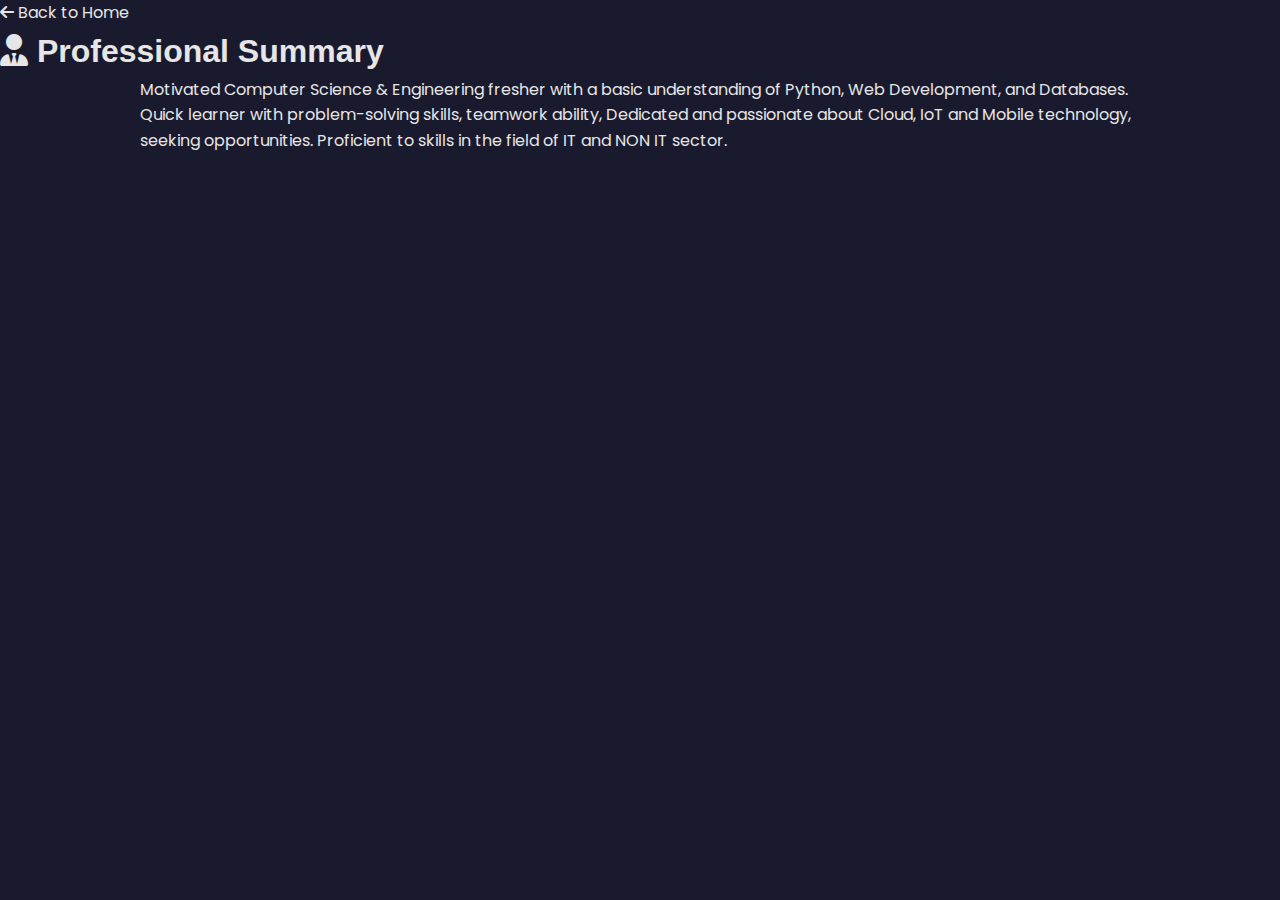
<file: about.html>
<!DOCTYPE html>
<html lang="en">
<head>
    <meta charset="UTF-8">
    <meta name="viewport" content="width=device-width, initial-scale=1.0">
    <title>About - Thoubic Imran</title>
    <link rel="stylesheet" href="styles.css">
    <link href="https://fonts.googleapis.com/css2?family=Poppins:wght@300;400;600;700&family=Montserrat:wght@500;700&display=swap" rel="stylesheet">
    <link rel="stylesheet" href="https://cdnjs.cloudflare.com/ajax/libs/font-awesome/6.4.0/css/all.min.css">
</head>
<body>
    <div class="resume-container">
        <header class="page-header">
            <a href="index.html" class="back-button"><i class="fas fa-arrow-left"></i> Back to Home</a>
            <h1><i class="fas fa-user-tie"></i> Professional Summary</h1>
        </header>

        <section class="resume-section summary-section">
            <div class="section-content">
                <p>Motivated Computer Science & Engineering fresher with a basic understanding of Python, Web Development, and Databases. Quick learner with problem-solving skills, teamwork ability, Dedicated and passionate about Cloud, IoT and Mobile technology, seeking opportunities. Proficient to skills in the field of IT and NON IT sector.</p>
            </div>
        </section>
    </div>
</body>
</html>
</file>
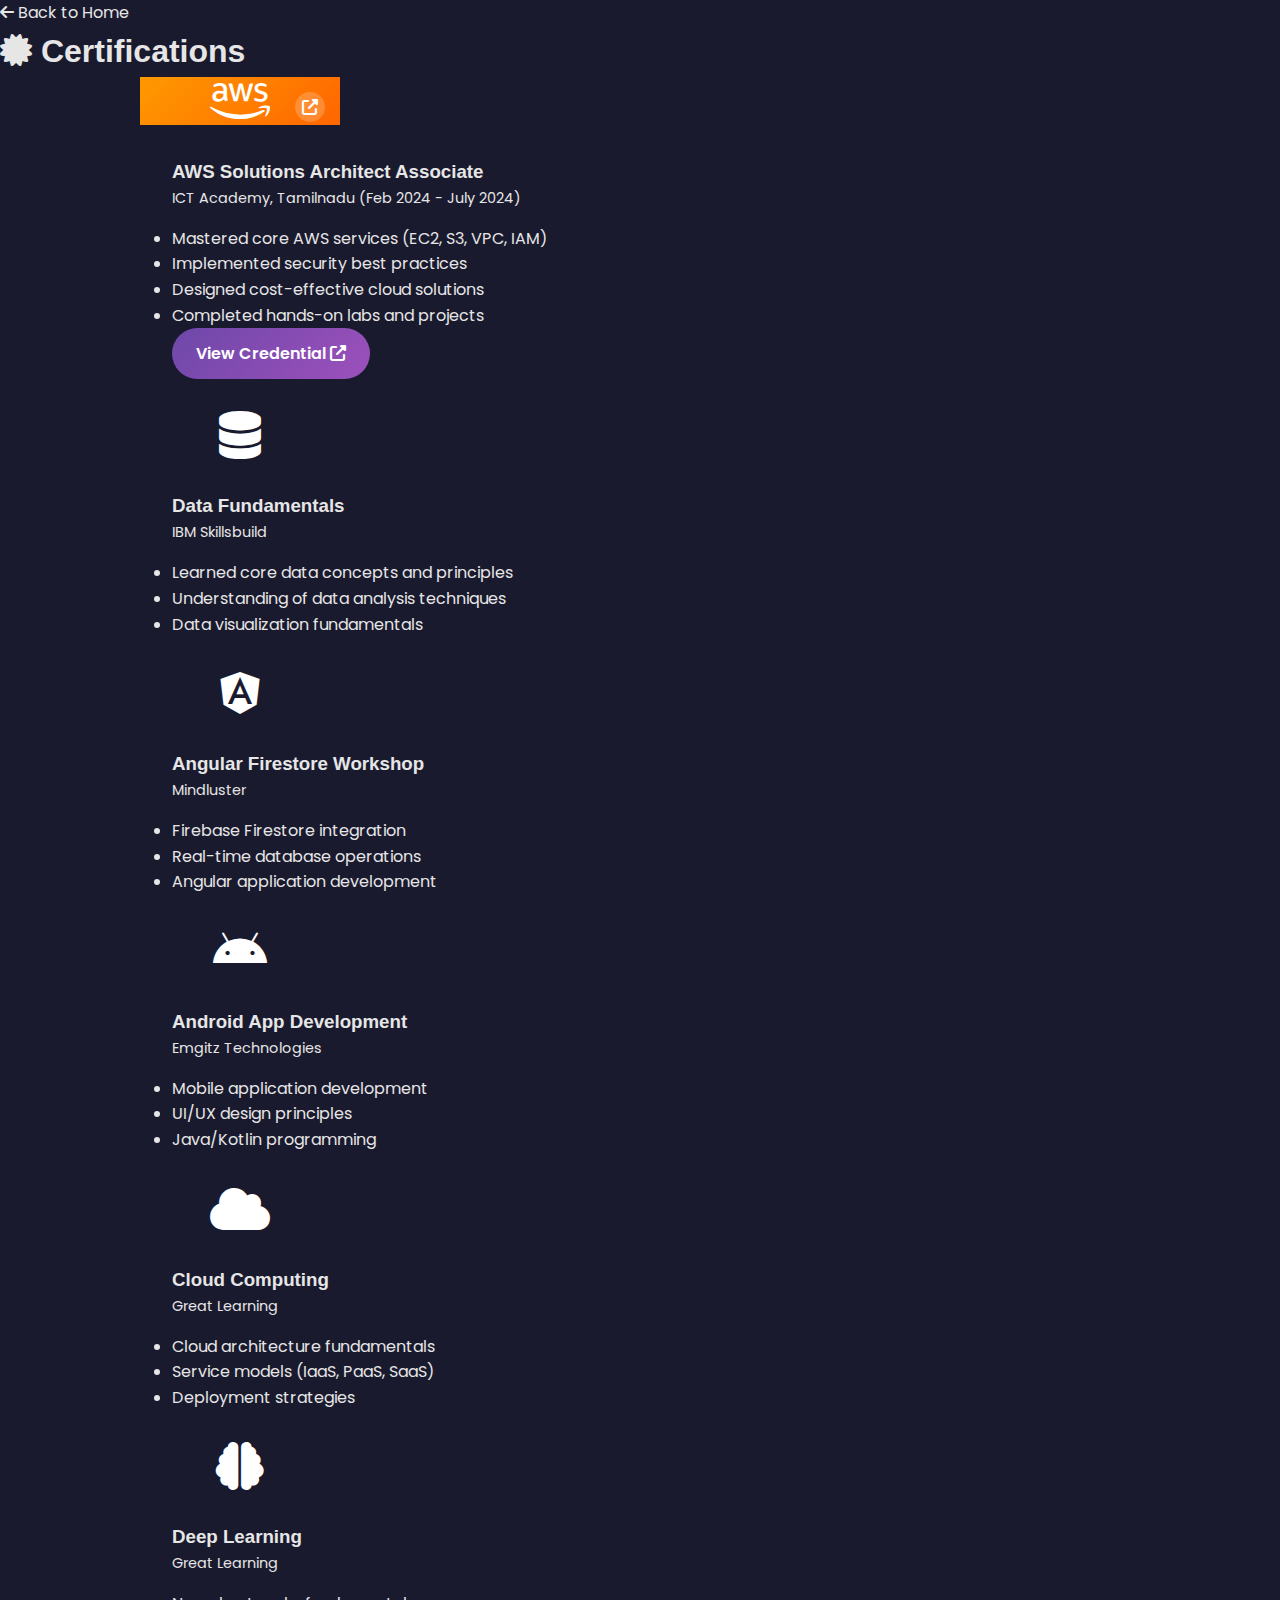
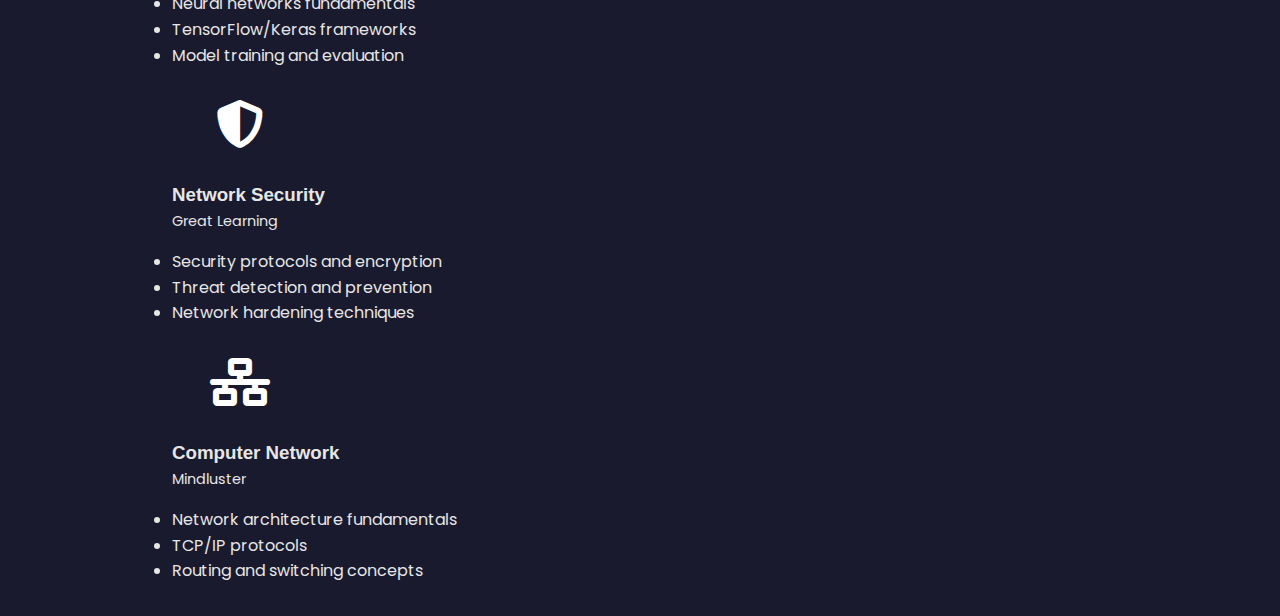
<file: certifications.html>
<!DOCTYPE html>
<html lang="en">
<head>
    <meta charset="UTF-8">
    <meta name="viewport" content="width=device-width, initial-scale=1.0">
    <title>Certifications - Thoubic Imran</title>
    <link rel="stylesheet" href="styles.css">
    <link href="https://fonts.googleapis.com/css2?family=Poppins:wght@300;400;600;700&family=Montserrat:wght@500;700&display=swap" rel="stylesheet">
    <link rel="stylesheet" href="https://cdnjs.cloudflare.com/ajax/libs/font-awesome/6.4.0/css/all.min.css">
</head>
<body>
    <div class="resume-container">
        <header class="page-header">
            <a href="index.html" class="back-button"><i class="fas fa-arrow-left"></i> Back to Home</a>
            <h1><i class="fas fa-certificate"></i> Certifications</h1>
        </header>

        <section class="resume-section certification-section">
            <div class="section-content">
                <div class="certification-card">
                    <div class="cert-badge aws-badge">
                        <i class="fab fa-aws"></i>
                        <a href="https://www.credly.com/badges/4f1ff..." target="_blank" class="cert-icon-link">
                            <i class="fas fa-external-link-alt"></i>
                        </a>
                    </div>
                    <div class="cert-content">
                        <h3>AWS Solutions Architect Associate</h3>
                        <p class="cert-issuer">ICT Academy, Tamilnadu (Feb 2024 - July 2024)</p>
                        <ul class="cert-points">
                            <li>Mastered core AWS services (EC2, S3, VPC, IAM)</li>
                            <li>Implemented security best practices</li>
                            <li>Designed cost-effective cloud solutions</li>
                            <li>Completed hands-on labs and projects</li>
                        </ul>
                        <a href="https://www.credly.com/badges/thoubic-imran-m" target="_blank" class="view-cert-btn">View Credential <i class="fas fa-external-link-alt"></i></a>
                    </div>
                </div>

                <div class="certification-card">
                    <div class="cert-badge ibm-badge">
                        <i class="fas fa-database"></i>
                    </div>
                    <div class="cert-content">
                        <h3>Data Fundamentals</h3>
                        <p class="cert-issuer">IBM Skillsbuild</p>
                        <ul class="cert-points">
                            <li>Learned core data concepts and principles</li>
                            <li>Understanding of data analysis techniques</li>
                            <li>Data visualization fundamentals</li>
                        </ul>
                    </div>
                </div>

                <div class="certification-card">
                    <div class="cert-badge angular-badge">
                        <i class="fab fa-angular"></i>
                    </div>
                    <div class="cert-content">
                        <h3>Angular Firestore Workshop</h3>
                        <p class="cert-issuer">Mindluster</p>
                        <ul class="cert-points">
                            <li>Firebase Firestore integration</li>
                            <li>Real-time database operations</li>
                            <li>Angular application development</li>
                        </ul>
                    </div>
                </div>

                <div class="certification-card">
                    <div class="cert-badge android-badge">
                        <i class="fab fa-android"></i>
                    </div>
                    <div class="cert-content">
                        <h3>Android App Development</h3>
                        <p class="cert-issuer">Emgitz Technologies</p>
                        <ul class="cert-points">
                            <li>Mobile application development</li>
                            <li>UI/UX design principles</li>
                            <li>Java/Kotlin programming</li>
                        </ul>
                    </div>
                </div>

                <div class="certification-card">
                    <div class="cert-badge cloud-badge">
                        <i class="fas fa-cloud"></i>
                    </div>
                    <div class="cert-content">
                        <h3>Cloud Computing</h3>
                        <p class="cert-issuer">Great Learning</p>
                        <ul class="cert-points">
                            <li>Cloud architecture fundamentals</li>
                            <li>Service models (IaaS, PaaS, SaaS)</li>
                            <li>Deployment strategies</li>
                        </ul>
                    </div>
                </div>

                <div class="certification-card">
                    <div class="cert-badge ai-badge">
                        <i class="fas fa-brain"></i>
                    </div>
                    <div class="cert-content">
                        <h3>Deep Learning</h3>
                        <p class="cert-issuer">Great Learning</p>
                        <ul class="cert-points">
                            <li>Neural networks fundamentals</li>
                            <li>TensorFlow/Keras frameworks</li>
                            <li>Model training and evaluation</li>
                        </ul>
                    </div>
                </div>

                <div class="certification-card">
                    <div class="cert-badge security-badge">
                        <i class="fas fa-shield-alt"></i>
                    </div>
                    <div class="cert-content">
                        <h3>Network Security</h3>
                        <p class="cert-issuer">Great Learning</p>
                        <ul class="cert-points">
                            <li>Security protocols and encryption</li>
                            <li>Threat detection and prevention</li>
                            <li>Network hardening techniques</li>
                        </ul>
                    </div>
                </div>

                <div class="certification-card">
                    <div class="cert-badge network-badge">
                        <i class="fas fa-network-wired"></i>
                    </div>
                    <div class="cert-content">
                        <h3>Computer Network</h3>
                        <p class="cert-issuer">Mindluster</p>
                        <ul class="cert-points">
                            <li>Network architecture fundamentals</li>
                            <li>TCP/IP protocols</li>
                            <li>Routing and switching concepts</li>
                        </ul>
                    </div>
                </div>
            </div>
        </section>
    </div>
</body>
</html>
</file>
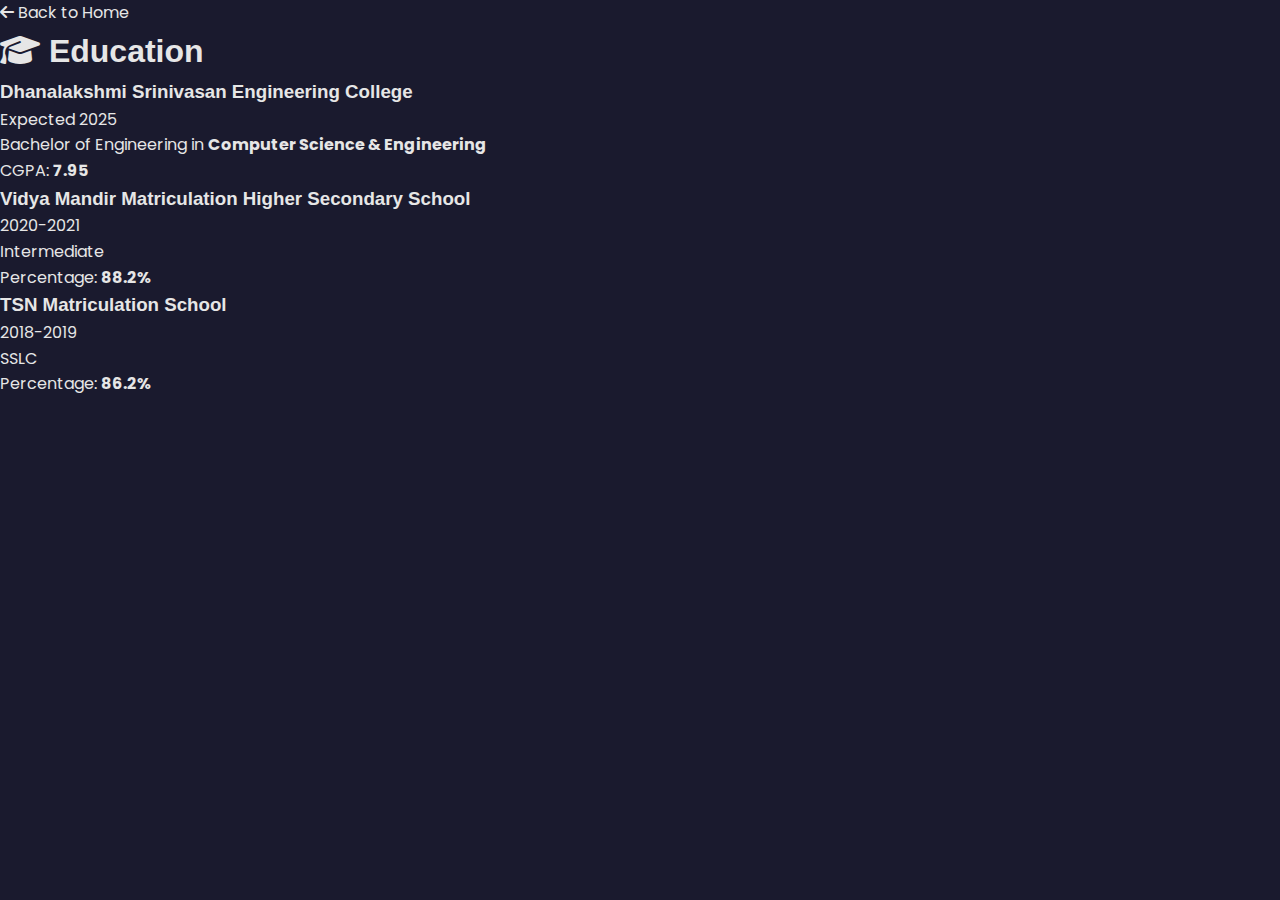
<file: education.html>
<!DOCTYPE html>
<html lang="en">
<head>
    <meta charset="UTF-8">
    <meta name="viewport" content="width=device-width, initial-scale=1.0">
    <title>Education - Thoubic Imran</title>
    <link rel="stylesheet" href="styles.css">
    <link href="https://fonts.googleapis.com/css2?family=Poppins:wght@300;400;600;700&family=Montserrat:wght@500;700&display=swap" rel="stylesheet">
    <link rel="stylesheet" href="https://cdnjs.cloudflare.com/ajax/libs/font-awesome/6.4.0/css/all.min.css">
</head>
<body>
    <div class="resume-container">
        <header class="page-header">
            <a href="index.html" class="back-button"><i class="fas fa-arrow-left"></i> Back to Home</a>
            <h1><i class="fas fa-graduation-cap"></i> Education</h1>
        </header>

        <section class="resume-section education-section">
            <div class="section-content">
                <div class="education-item">
                    <div class="education-header">
                        <h3>Dhanalakshmi Srinivasan Engineering College</h3>
                        <span class="education-date">Expected 2025</span>
                    </div>
                    <p class="education-degree">Bachelor of Engineering in <strong>Computer Science & Engineering</strong></p>
                    <p class="education-grade">CGPA: <strong>7.95</strong></p>
                </div>
                
                <div class="education-item">
                    <div class="education-header">
                        <h3>Vidya Mandir Matriculation Higher Secondary School</h3>
                        <span class="education-date">2020-2021</span>
                    </div>
                    <p class="education-degree">Intermediate</p>
                    <p class="education-grade">Percentage: <strong>88.2%</strong></p>
                </div>

                <div class="education-item">
                    <div class="education-header">
                        <h3>TSN Matriculation School</h3>
                        <span class="education-date">2018-2019</span>
                    </div>
                    <p class="education-degree">SSLC</p>
                    <p class="education-grade">Percentage: <strong>86.2%</strong></p>
                </div>
            </div>
        </section>
    </div>
</body>
</html>
</file>
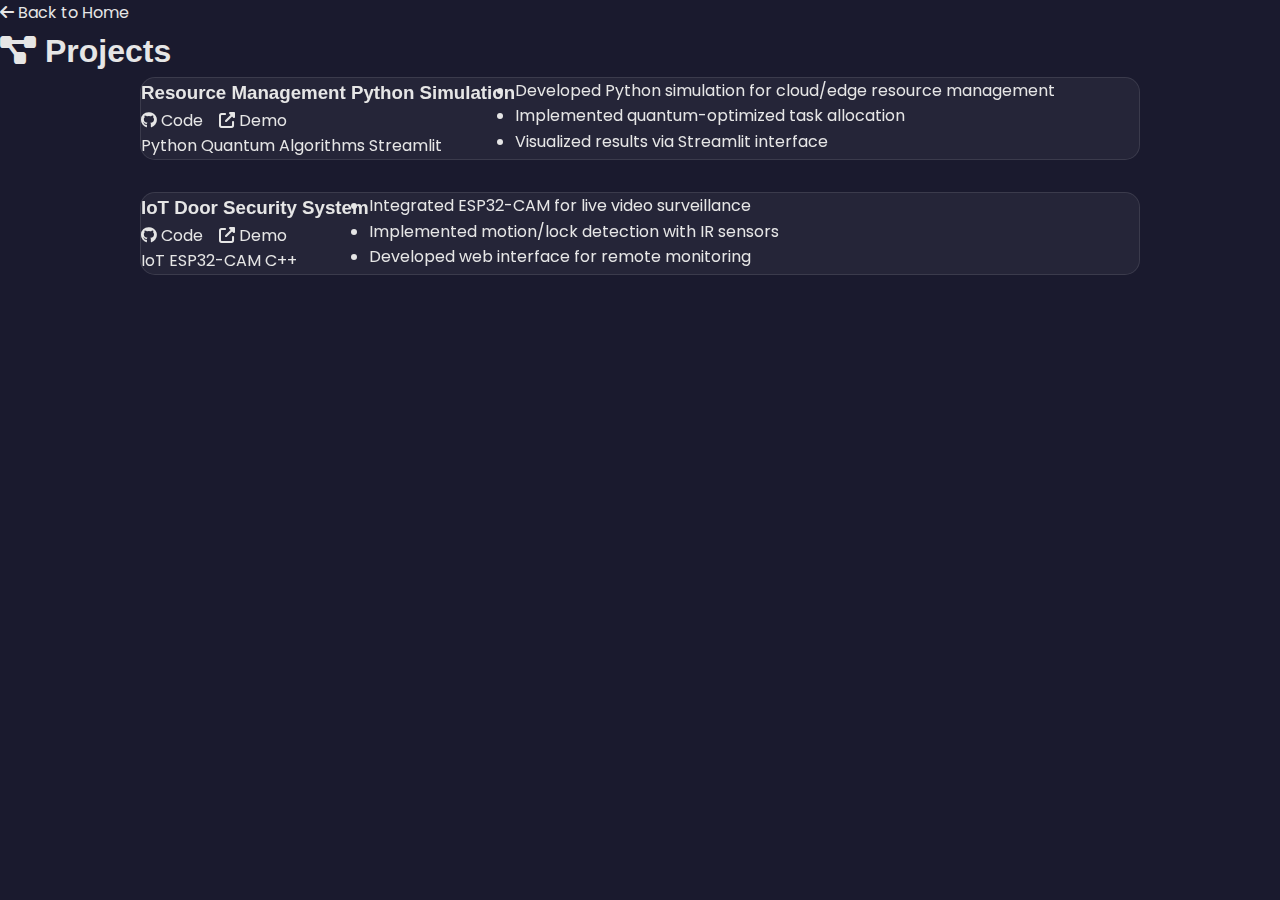
<file: projects.html>
<!DOCTYPE html>
<html lang="en">
<head>
    <meta charset="UTF-8">
    <meta name="viewport" content="width=device-width, initial-scale=1.0">
    <title>Projects - Thoubic Imran</title>
    <link rel="stylesheet" href="styles.css">
    <link href="https://fonts.googleapis.com/css2?family=Poppins:wght@300;400;600;700&family=Montserrat:wght@500;700&display=swap" rel="stylesheet">
    <link rel="stylesheet" href="https://cdnjs.cloudflare.com/ajax/libs/font-awesome/6.4.0/css/all.min.css">
</head>
<body>
    <div class="resume-container">
        <header class="page-header">
            <a href="index.html" class="back-button"><i class="fas fa-arrow-left"></i> Back to Home</a>
            <h1><i class="fas fa-project-diagram"></i> Projects</h1>
        </header>

        <section class="resume-section projects-section">
            <div class="section-content">
                <div class="project-card">
                    <div class="project-header">
                        <h3>Resource Management Python Simulation</h3>
                        <div class="project-links">
                            <a href="https://github.com/THOUBICIMRAN005/my-app" target="_blank" class="project-link">
                                <i class="fab fa-github"></i> Code
                            </a>
                            <a href="https://thoubicimran005-app.streamlit.app/" target="_blank" class="project-link">
                                <i class="fas fa-external-link-alt"></i> Demo
                            </a>
                        </div>
                        <div class="project-tech-tags">
                            <span>Python</span>
                            <span>Quantum Algorithms</span>
                            <span>Streamlit</span>
                        </div>
                    </div>
                    <div class="project-details">
                        <ul>
                            <li>Developed Python simulation for cloud/edge resource management</li>
                            <li>Implemented quantum-optimized task allocation</li>
                            <li>Visualized results via Streamlit interface</li>
                        </ul>
                    </div>
                </div>
                
                <div class="project-card">
                    <div class="project-header">
                        <h3>IoT Door Security System</h3>
                        <div class="project-links">
                            <a href="YOUR_GITHUB_LINK" target="_blank" class="project-link">
                                <i class="fab fa-github"></i> Code
                            </a>
                            <a href="YOUR_DEMO_LINK" target="_blank" class="project-link">
                                <i class="fas fa-external-link-alt"></i> Demo
                            </a>
                        </div>
                        <div class="project-tech-tags">
                            <span>IoT</span>
                            <span>ESP32-CAM</span>
                            <span>C++</span>
                        </div>
                    </div>
                    <div class="project-details">
                        <ul>
                            <li>Integrated ESP32-CAM for live video surveillance</li>
                            <li>Implemented motion/lock detection with IR sensors</li>
                            <li>Developed web interface for remote monitoring</li>
                        </ul>
                    </div>
                </div>
            </div>
        </section>
    </div>
</body>
</html>
</file>
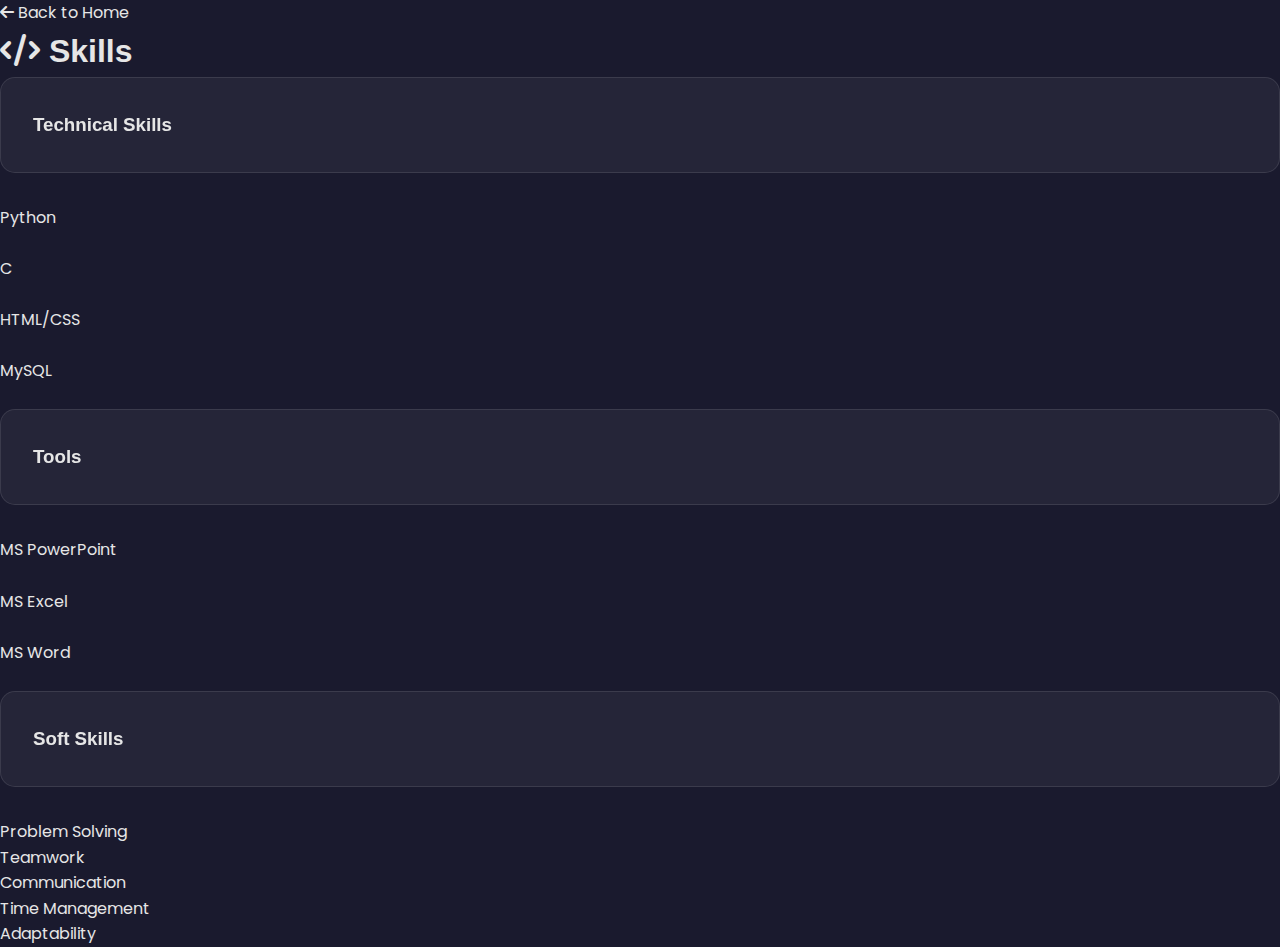
<file: skills.html>
<!DOCTYPE html>
<html lang="en">
<head>
    <meta charset="UTF-8">
    <meta name="viewport" content="width=device-width, initial-scale=1.0">
    <title>Skills - Thoubic Imran</title>
    <link rel="stylesheet" href="styles.css">
    <link href="https://fonts.googleapis.com/css2?family=Poppins:wght@300;400;600;700&family=Montserrat:wght@500;700&display=swap" rel="stylesheet">
    <link rel="stylesheet" href="https://cdnjs.cloudflare.com/ajax/libs/font-awesome/6.4.0/css/all.min.css">
</head>
<body>
    <div class="resume-container">
        <header class="page-header">
            <a href="index.html" class="back-button"><i class="fas fa-arrow-left"></i> Back to Home</a>
            <h1><i class="fas fa-code"></i> Skills</h1>
        </header>

        <section class="resume-section skills-section">
            <div class="section-content">
                <div class="skills-column">
                    <h3 class="skills-category">Technical Skills</h3>
                    <div class="skill-item">
                        <div class="skill-name">Python</div>
                        <div class="skill-bar">
                            <div class="skill-level" style="width: 85%;"></div>
                        </div>
                    </div>
                    <div class="skill-item">
                        <div class="skill-name">C</div>
                        <div class="skill-bar">
                            <div class="skill-level" style="width: 75%;"></div>
                        </div>
                    </div>
                    <div class="skill-item">
                        <div class="skill-name">HTML/CSS</div>
                        <div class="skill-bar">
                            <div class="skill-level" style="width: 80%;"></div>
                        </div>
                    </div>
                    <div class="skill-item">
                        <div class="skill-name">MySQL</div>
                        <div class="skill-bar">
                            <div class="skill-level" style="width: 70%;"></div>
                        </div>
                    </div>
                </div>
                
                <div class="skills-column">
                    <h3 class="skills-category">Tools</h3>
                    <div class="skill-item">
                        <div class="skill-name">MS PowerPoint</div>
                        <div class="skill-bar">
                            <div class="skill-level" style="width: 75%;"></div>
                        </div>
                    </div>
                    <div class="skill-item">
                        <div class="skill-name">MS Excel</div>
                        <div class="skill-bar">
                            <div class="skill-level" style="width: 70%;"></div>
                        </div>
                    </div>
                    <div class="skill-item">
                        <div class="skill-name">MS Word</div>
                        <div class="skill-bar">
                            <div class="skill-level" style="width: 80%;"></div>
                        </div>
                    </div>
                </div>
                
                <div class="skills-column">
                    <h3 class="skills-category">Soft Skills</h3>
                    <div class="soft-skills-grid">
                        <div class="soft-skill-tag">Problem Solving</div>
                        <div class="soft-skill-tag">Teamwork</div>
                        <div class="soft-skill-tag">Communication</div>
                        <div class="soft-skill-tag">Time Management</div>
                        <div class="soft-skill-tag">Adaptability</div>
                    </div>
                </div>
            </div>
        </section>
    </div>
</body>
</html>
</file>
<file: styles.css>
/* Global Styles */
:root {
    --primary-color: #6e48aa;
    --secondary-color: #9d50bb;
    --accent-color: #4776e6;
    --dark-color: #1a1a2e;
    --light-color: #f8f9fa;
    --text-color: #e6e6e6;
    --text-dark: #16213e;
    --success-color: #4cc9f0;
    --warning-color: #f72585;
    --gradient: linear-gradient(135deg, var(--primary-color), var(--secondary-color));
}

* {
    margin: 0;
    padding: 0;
    box-sizing: border-box;
}

body {
    font-family: 'Poppins', sans-serif;
    background-color: var(--dark-color);
    color: var(--text-color);
    line-height: 1.6;
}

.container {
    width: 90%;
    max-width: 1200px;
    margin: 0 auto;
    padding: 0 20px;
}

h1, h2, h3, h4 {
    font-family: 'Orbitron', sans-serif;
    font-weight: 600;
}

a {
    text-decoration: none;
    color: inherit;
}

.btn {
    display: inline-block;
    padding: 12px 24px;
    border-radius: 50px;
    font-weight: 600;
    text-transform: uppercase;
    letter-spacing: 1px;
    transition: all 0.3s ease;
    border: none;
    cursor: pointer;
}

.btn-primary {
    background: var(--gradient);
    color: white;
    box-shadow: 0 4px 15px rgba(110, 72, 170, 0.4);
}

.btn-primary:hover {
    transform: translateY(-3px);
    box-shadow: 0 6px 20px rgba(110, 72, 170, 0.6);
}

.btn-secondary {
    background-color: transparent;
    color: var(--text-color);
    border: 2px solid var(--primary-color);
}

.btn-secondary:hover {
    background-color: var(--primary-color);
    color: white;
}

.text-gradient {
    background: var(--gradient);
    -webkit-background-clip: text;
    background-clip: text;
    color: transparent;
}

/* Header Styles */
.three-d-header {
    padding: 2rem 0;
    text-align: center;
    position: relative;
    z-index: 10;
}

.three-d-header h1 {
    font-size: 3rem;
    margin-bottom: 0.5rem;
    text-shadow: 0 2px 10px rgba(0, 0, 0, 0.3);
}

.three-d-header .subtitle {
    font-size: 1.2rem;
    opacity: 0.8;
    letter-spacing: 2px;
}

/* Navigation Styles */
.three-d-nav {
    position: sticky;
    top: 0;
    z-index: 100;
    background: rgba(26, 26, 46, 0.8);
    backdrop-filter: blur(10px);
    -webkit-backdrop-filter: blur(10px);
    border-bottom: 1px solid rgba(255, 255, 255, 0.1);
}

.three-d-nav ul {
    display: flex;
    justify-content: center;
    list-style: none;
    padding: 0;
    margin: 0;
}

.three-d-nav li {
    margin: 0;
}

.three-d-nav a {
    display: flex;
    flex-direction: column;
    align-items: center;
    padding: 1rem 1.5rem;
    color: var(--text-color);
    transition: all 0.3s ease;
    font-size: 0.9rem;
    position: relative;
}

.three-d-nav a i {
    font-size: 1.2rem;
    margin-bottom: 0.3rem;
}

.three-d-nav a span {
    font-size: 0.8rem;
}

.three-d-nav a.active {
    color: var(--success-color);
}

.three-d-nav a.active::after {
    content: '';
    position: absolute;
    bottom: 0;
    left: 50%;
    transform: translateX(-50%);
    width: 50%;
    height: 3px;
    background: var(--gradient);
    border-radius: 3px 3px 0 0;
}

/* Main Content Styles */
.three-d-main {
    padding: 3rem 0;
    position: relative;
    z-index: 5;
}

.hero-section {
    display: flex;
    align-items: center;
    justify-content: space-between;
    min-height: 70vh;
    gap: 3rem;
}

.hero-content {
    flex: 1;
}

.hero-content h2 {
    font-size: 3rem;
    margin-bottom: 1.5rem;
    line-height: 1.2;
}

.hero-content p {
    font-size: 1.2rem;
    margin-bottom: 2rem;
    opacity: 0.9;
    max-width: 600px;
}

.hero-buttons {
    display: flex;
    gap: 1rem;
}

.hero-image {
    flex: 1;
    display: flex;
    justify-content: center;
    align-items: center;
}

.tech-sphere {
    width: 400px;
    height: 400px;
    position: relative;
    perspective: 1000px;
}

.sphere-layer {
    position: absolute;
    width: 100%;
    height: 100%;
    border-radius: 50%;
    background-size: contain;
    background-repeat: no-repeat;
    background-position: center;
    transform-style: preserve-3d;
}

.sphere-layer.cloud {
    background-image: url('../assets/icons/cloud-icon.svg');
    animation: rotate-3d 20s infinite linear;
}

.sphere-layer.iot {
    background-image: url('../assets/icons/iot-icon.svg');
    animation: rotate-3d-reverse 25s infinite linear;
}

.sphere-layer.ai {
    background-image: url('../assets/icons/ai-icon.svg');
    animation: rotate-3d 30s infinite linear;
}

/* Quick Links Section */
.quick-links {
    display: grid;
    grid-template-columns: repeat(auto-fit, minmax(300px, 1fr));
    gap: 2rem;
    margin-top: 4rem;
}

.link-card {
    background: rgba(255, 255, 255, 0.05);
    backdrop-filter: blur(10px);
    -webkit-backdrop-filter: blur(10px);
    border: 1px solid rgba(255, 255, 255, 0.1);
    border-radius: 15px;
    padding: 2rem;
    text-align: center;
    transition: all 0.3s ease;
}

.link-card:hover {
    transform: translateY(-10px);
    background: rgba(255, 255, 255, 0.1);
    box-shadow: 0 10px 30px rgba(0, 0, 0, 0.2);
}

.link-card i {
    font-size: 3rem;
    margin-bottom: 1.5rem;
    color: var(--success-color);
}

.link-card h3 {
    margin-bottom: 1rem;
    font-size: 1.5rem;
}

.link-card p {
    opacity: 0.8;
    font-size: 0.9rem;
}

/* Summary Page Styles */
.summary-section {
    max-width: 1000px;
    margin: 0 auto;
}

.summary-card {
    display: flex;
    background: rgba(255, 255, 255, 0.05);
    backdrop-filter: blur(10px);
    -webkit-backdrop-filter: blur(10px);
    border-radius: 15px;
    padding: 2rem;
    margin-bottom: 3rem;
    gap: 2rem;
    border: 1px solid rgba(255, 255, 255, 0.1);
}

.summary-icon {
    font-size: 3rem;
    color: var(--success-color);
    min-width: 80px;
    text-align: center;
}

.summary-content h2 {
    font-size: 2rem;
    margin-bottom: 1.5rem;
    color: var(--success-color);
}

.summary-content p {
    margin-bottom: 1rem;
    line-height: 1.8;
}

.expertise-grid {
    display: grid;
    grid-template-columns: repeat(auto-fit, minmax(250px, 1fr));
    gap: 2rem;
}

.expertise-card {
    background: rgba(255, 255, 255, 0.05);
    backdrop-filter: blur(10px);
    -webkit-backdrop-filter: blur(10px);
    border-radius: 15px;
    padding: 2rem;
    text-align: center;
    border: 1px solid rgba(255, 255, 255, 0.1);
    transition: all 0.3s ease;
}

.expertise-card:hover {
    transform: translateY(-10px);
    background: rgba(255, 255, 255, 0.1);
    box-shadow: 0 10px 30px rgba(0, 0, 0, 0.2);
}

.expertise-card i {
    font-size: 2.5rem;
    margin-bottom: 1.5rem;
    color: var(--accent-color);
}

.expertise-card h3 {
    margin-bottom: 1rem;
    font-size: 1.3rem;
}

.expertise-card p {
    opacity: 0.8;
    font-size: 0.9rem;
}

/* Education Page Styles */
.timeline {
    position: relative;
    max-width: 800px;
    margin: 0 auto 3rem;
}

.timeline::before {
    content: '';
    position: absolute;
    top: 0;
    left: 50px;
    height: 100%;
    width: 2px;
    background: var(--gradient);
}

.timeline-item {
    display: flex;
    margin-bottom: 2rem;
    position: relative;
}

.timeline-icon {
    width: 60px;
    height: 60px;
    background: var(--gradient);
    border-radius: 50%;
    display: flex;
    align-items: center;
    justify-content: center;
    color: white;
    font-size: 1.5rem;
    margin-right: 1.5rem;
    flex-shrink: 0;
}

.timeline-content {
    background: rgba(255, 255, 255, 0.05);
    backdrop-filter: blur(10px);
    -webkit-backdrop-filter: blur(10px);
    border-radius: 15px;
    padding: 1.5rem;
    border: 1px solid rgba(255, 255, 255, 0.1);
    flex: 1;
}

.timeline-content h3 {
    margin-bottom: 0.5rem;
    color: var(--success-color);
}

.timeline-date {
    color: var(--text-light);
    margin-bottom: 0.5rem;
    font-size: 0.9rem;
}

.timeline-content p {
    margin-bottom: 0.5rem;
}

.highlight {
    color: var(--accent-color);
    font-weight: 600;
}

.education-features {
    display: grid;
    grid-template-columns: repeat(auto-fit, minmax(250px, 1fr));
    gap: 2rem;
    margin-top: 3rem;
}

.feature-card {
    background: rgba(255, 255, 255, 0.05);
    backdrop-filter: blur(10px);
    -webkit-backdrop-filter: blur(10px);
    border-radius: 15px;
    padding: 1.5rem;
    text-align: center;
    border: 1px solid rgba(255, 255, 255, 0.1);
    transition: all 0.3s ease;
}

.feature-card:hover {
    transform: translateY(-5px);
    background: rgba(255, 255, 255, 0.1);
}

.feature-card i {
    font-size: 2rem;
    margin-bottom: 1rem;
    color: var(--primary-color);
}

.feature-card h3 {
    margin-bottom: 0.5rem;
    font-size: 1.2rem;
}

.feature-card p {
    opacity: 0.8;
    font-size: 0.9rem;
}

/* Skills Page Styles */
.skills-container {
    max-width: 1000px;
    margin: 0 auto;
}

.skills-category {
    background: rgba(255, 255, 255, 0.05);
    backdrop-filter: blur(10px);
    -webkit-backdrop-filter: blur(10px);
    border-radius: 15px;
    padding: 2rem;
    margin-bottom: 2rem;
    border: 1px solid rgba(255, 255, 255, 0.1);
}

.category-header {
    display: flex;
    align-items: center;
    margin-bottom: 1.5rem;
}

.category-header i {
    font-size: 2rem;
    margin-right: 1rem;
    color: var(--primary-color);
}

.category-header h2 {
    font-size: 1.8rem;
    color: var(--text-color);
}

.skills-grid {
    display: grid;
    grid-template-columns: repeat(auto-fit, minmax(200px, 1fr));
    gap: 1.5rem;
}

.skill-item h3 {
    margin-bottom: 1rem;
    color: var(--success-color);
    font-size: 1.2rem;
}

.skill-item ul {
    list-style: none;
}

.skill-item li {
    margin-bottom: 0.5rem;
    position: relative;
    padding-left: 1.5rem;
}

.skill-item li:before {
    content: "▹";
    position: absolute;
    left: 0;
    color: var(--primary-color);
}

.skill-level {
    display: inline-block;
    padding: 0.2rem 0.5rem;
    border-radius: 3px;
    font-size: 0.8rem;
    font-weight: 600;
}

.skill-level.expert {
    background-color: rgba(76, 201, 240, 0.2);
    color: var(--success-color);
}

.skill-level.advanced {
    background-color: rgba(110, 72, 170, 0.2);
    color: var(--primary-color);
}

.skill-level.intermediate {
    background-color: rgba(247, 37, 133, 0.2);
    color: var(--warning-color);
}

.skills-chart {
    display: grid;
    grid-template-columns: repeat(auto-fit, minmax(300px, 1fr));
    gap: 2rem;
    margin-top: 3rem;
}

.chart-card {
    background: rgba(255, 255, 255, 0.05);
    backdrop-filter: blur(10px);
    -webkit-backdrop-filter: blur(10px);
    border-radius: 15px;
    padding: 1.5rem;
    border: 1px solid rgba(255, 255, 255, 0.1);
}

/* Projects Page Styles */
.projects-section {
    max-width: 1000px;
    margin: 0 auto;
}

.project-card {
    display: flex;
    background: rgba(255, 255, 255, 0.05);
    backdrop-filter: blur(10px);
    -webkit-backdrop-filter: blur(10px);
    border-radius: 15px;
    overflow: hidden;
    margin-bottom: 2rem;
    border: 1px solid rgba(255, 255, 255, 0.1);
    transition: all 0.3s ease;
}

.project-card:hover {
    transform: translateY(-5px);
    box-shadow: 0 10px 30px rgba(0, 0, 0, 0.2);
}

.project-image {
    width: 300px;
    background-size: cover;
    background-position: center;
}

.project-image.quantum {
    background-image: linear-gradient(rgba(0, 0, 0, 0.3), rgba(0, 0, 0, 0.3)), url('../assets/project-quantum.jpg');
}

.project-image.iot {
    background-image: linear-gradient(rgba(0, 0, 0, 0.3), rgba(0, 0, 0, 0.3)), url('../assets/project-iot.jpg');
}

.project-content {
    flex: 1;
    padding: 2rem;
}

.project-content h2 {
    margin-bottom: 1rem;
    color: var(--text-color);
}

.project-tags {
    display: flex;
    gap: 0.5rem;
    margin-bottom: 1rem;
}

.tag {
    padding: 0.3rem 0.8rem;
    border-radius: 50px;
    font-size: 0.8rem;
    font-weight: 600;
}

.tag.python {
    background-color: rgba(53, 114, 165, 0.2);
    color: #3572a5;
}

.tag.quantum {
    background-color: rgba(126, 87, 194, 0.2);
    color: #7e57c2;
}

.tag.cloud {
    background-color: rgba(255, 153, 0, 0.2);
    color: #ff9900;
}

.tag.iot {
    background-color: rgba(61, 220, 132, 0.2);
    color: #3ddc84;
}

.tag.cpp {
    background-color: rgba(0, 90, 156, 0.2);
    color: #005a9c;
}

.tag.arduino {
    background-color: rgba(0, 121, 166, 0.2);
    color: #0079a6;
}

.project-features {
    margin-bottom: 1.5rem;
    padding-left: 1.2rem;
}

.project-features li {
    margin-bottom: 0.5rem;
    color: var(--text-light);
}

.project-links {
    display: flex;
    gap: 1rem;
}

.tech-showcase {
    display: grid;
    grid-template-columns: repeat(auto-fit, minmax(150px, 1fr));
    gap: 1.5rem;
    margin-top: 3rem;
}

.tech-item {
    background: rgba(255, 255, 255, 0.05);
    backdrop-filter: blur(10px);
    -webkit-backdrop-filter: blur(10px);
    border-radius: 10px;
    padding: 1.5rem;
    text-align: center;
    border: 1px solid rgba(255, 255, 255, 0.1);
    transition: all 0.3s ease;
}

.tech-item:hover {
    transform: translateY(-5px);
    background: rgba(255, 255, 255, 0.1);
}

.tech-item i {
    font-size: 2rem;
    margin-bottom: 1rem;
    color: var(--primary-color);
}

.tech-item h3 {
    margin-bottom: 0.5rem;
    font-size: 1.1rem;
}

.tech-item p {
    opacity: 0.8;
    font-size: 0.8rem;
}

/* Certifications Page Styles */
.certification-section {
    max-width: 1000px;
    margin: 0 auto;
}

.certification-highlight {
    display: flex;
    background: rgba(255, 255, 255, 0.05);
    backdrop-filter: blur(10px);
    -webkit-backdrop-filter: blur(10px);
    border-radius: 15px;
    margin-bottom: 2rem;
    border: 1px solid rgba(255, 255, 255, 0.1);
    overflow: hidden;
}

.cert-badge {
    width: 200px;
    display: flex;
    flex-direction: column;
    align-items: center;
    justify-content: center;
    color: white;
    font-size: 3rem;
    position: relative;
}

.cert-badge.aws-badge {
    background: linear-gradient(135deg, #FF9900, #FF6600);
}

.cert-icon-link {
    position: absolute;
    top: 15px;
    right: 15px;
    color: white;
    font-size: 1rem;
    background: rgba(255, 255, 255, 0.2);
    width: 30px;
    height: 30px;
    border-radius: 50%;
    display: flex;
    align-items: center;
    justify-content: center;
}

.cert-content {
    flex: 1;
    padding: 2rem;
}

.cert-content h2 {
    margin-bottom: 0.5rem;
    color: var(--text-color);
}

.cert-issuer {
    color: var(--text-light);
    margin-bottom: 1.5rem;
    font-size: 0.9rem;
}

.cert-features {
    margin-bottom: 1.5rem;
    padding-left: 1.2rem;
}

.cert-features li {
    margin-bottom: 0.5rem;
    color: var(--text-light);
}

.view-cert-btn {
    display: inline-block;
    padding: 0.8rem 1.5rem;
    background: var(--gradient);
    color: white;
    border-radius: 50px;
    font-weight: 600;
    text-decoration: none;
    transition: all 0.3s ease;
}

.view-cert-btn:hover {
    transform: translateY(-3px);
    box-shadow: 0 6px 20px rgba(110, 72, 170, 0.6);
}

.certifications-grid {
    display: grid;
    grid-template-columns: repeat(auto-fit, minmax(250px, 1fr));
    gap: 1.5rem;
}

.cert-card {
    background: rgba(255, 255, 255, 0.05);
    backdrop-filter: blur(10px);
    -webkit-backdrop-filter: blur(10px);
    border-radius: 15px;
    padding: 1.5rem;
    text-align: center;
    border: 1px solid rgba(255, 255, 255, 0.1);
    transition: all 0.3s ease;
}

.cert-card:hover {
    transform: translateY(-5px);
    background: rgba(255, 255, 255, 0.1);
}

.cert-icon {
    font-size: 2.5rem;
    margin-bottom: 1rem;
    color: var(--primary-color);
}

.cert-card h3 {
    margin-bottom: 0.5rem;
    font-size: 1.2rem;
}

.cert-issuer {
    color: var(--text-light);
    margin-bottom: 1rem;
    font-size: 0.9rem;
}

.btn-small {
    display: inline-block;
    padding: 0.5rem 1rem;
    background: var(--gradient);
    color: white;
    border-radius: 50px;
    font-size: 0.8rem;
    font-weight: 600;
    text-decoration: none;
    transition: all 0.3s ease;
}

.btn-small:hover {
    transform: translateY(-2px);
    box-shadow: 0 4px 15px rgba(110, 72, 170, 0.4);
}

/* Contact Page Styles */
.contact-section {
    max-width: 1000px;
    margin: 0 auto;
}

.contact-container {
    display: flex;
    gap: 2rem;
    margin-bottom: 2rem;
}

.contact-info {
    flex: 1;
    background: rgba(255, 255, 255, 0.05);
    backdrop-filter: blur(10px);
    -webkit-backdrop-filter: blur(10px);
    border-radius: 15px;
    padding: 2rem;
    border: 1px solid rgba(255, 255, 255, 0.1);
}

.contact-info h2 {
    margin-bottom: 1.5rem;
    color: var(--success-color);
}

.info-item {
    display: flex;
    align-items: center;
    margin-bottom: 1.5rem;
}

.info-item i {
    font-size: 1.5rem;
    margin-right: 1rem;
    color: var(--primary-color);
    width: 30px;
    text-align: center;
}

.contact-form {
    flex: 1;
    background: rgba(255, 255, 255, 0.05);
    backdrop-filter: blur(10px);
    -webkit-backdrop-filter: blur(10px);
    border-radius: 15px;
    padding: 2rem;
    border: 1px solid rgba(255, 255, 255, 0.1);
}

.contact-form h2 {
    margin-bottom: 1.5rem;
    color: var(--success-color);
}

.form-group {
    margin-bottom: 1.5rem;
}

.form-group label {
    display: block;
    margin-bottom: 0.5rem;
    font-weight: 600;
}

.form-group input,
.form-group textarea {
    width: 100%;
    padding: 0.8rem;
    background: rgba(255, 255, 255, 0.1);
    border: 1px solid rgba(255, 255, 255, 0.2);
    border-radius: 5px;
    color: var(--text-color);
    font-family: inherit;
}

.form-group textarea {
    resize: vertical;
    min-height: 120px;
}

.contact-map {
    height: 300px;
    background: rgba(255, 255, 255, 0.05);
    backdrop-filter: blur(10px);
    -webkit-backdrop-filter: blur(10px);
    border-radius: 15px;
    overflow: hidden;
    border: 1px solid rgba(255, 255, 255, 0.1);
}

/* Footer Styles */
.three-d-footer {
    padding: 2rem 0;
    text-align: center;
    background: rgba(26, 26, 46, 0.8);
    backdrop-filter: blur(10px);
    -webkit-backdrop-filter: blur(10px);
    border-top: 1px solid rgba(255, 255, 255, 0.1);
}

.social-links {
    display: flex;
    justify-content: center;
    gap: 1.5rem;
    margin-bottom: 1.5rem;
}

.social-links a {
    width: 50px;
    height: 50px;
    border-radius: 50%;
    display: flex;
    align-items: center;
    justify-content: center;
    background: rgba(255, 255, 255, 0.05);
    border: 1px solid rgba(255, 255, 255, 0.1);
    font-size: 1.2rem;
    transition: all 0.3s ease;
}

.social-links a:hover {
    background: var(--gradient);
    color: white;
    transform: translateY(-5px);
}

/* 3D Effects and Animations */
@keyframes rotate-3d {
    0% { transform: rotateY(0) rotateX(0); }
    100% { transform: rotateY(360deg) rotateX(360deg); }
}

@keyframes rotate-3d-reverse {
    0% { transform: rotateY(0) rotateX(0); }
    100% { transform: rotateY(-360deg) rotateX(-360deg); }
}

@keyframes float {
    0% { transform: translateY(0px); }
    50% { transform: translateY(-20px); }
    100% { transform: translateY(0px); }
}

@keyframes slide-up {
    from {
        transform: translateY(50px);
        opacity: 0;
    }
    to {
        transform: translateY(0);
        opacity: 1;
    }
}

@keyframes pop {
    0% {
        transform: scale(0.5);
        opacity: 0;
    }
    70% {
        transform: scale(1.1);
        opacity: 1;
    }
    100% {
        transform: scale(1);
        opacity: 1;
    }
}

@keyframes spin {
    0% {
        transform: rotate(0deg) scale(0.5);
        opacity: 0;
    }
    50% {
        transform: rotate(180deg) scale(1.2);
        opacity: 1;
    }
    100% {
        transform: rotate(360deg) scale(1);
        opacity: 1;
    }
}

/* Glitch Effect */
.glitch {
    position: relative;
}

.glitch::before, .glitch::after {
    content: attr(data-text);
    position: absolute;
    top: 0;
    left: 0;
    width: 100%;
    height: 100%;
    opacity: 0.8;
}

.glitch::before {
    color: #0ff;
    z-index: -1;
    animation: glitch-effect 3s infinite;
}

.glitch::after {
    color: #f0f;
    z-index: -2;
    animation: glitch-effect 2s infinite reverse;
}

@keyframes glitch-effect {
    0% { transform: translate(0); }
    20% { transform: translate(-3px, 3px); }
    40% { transform: translate(-3px, -3px); }
    60% { transform: translate(3px, 3px); }
    80% { transform: translate(3px, -3px); }
    100% { transform: translate(0); }
}

/* Responsive Styles */
@media (max-width: 992px) {
    .hero-section {
        flex-direction: column;
        text-align: center;
    }
    
    .hero-content {
        margin-bottom: 3rem;
    }
    
    .hero-buttons {
        justify-content: center;
    }
    
    .summary-card {
        flex-direction: column;
        text-align: center;
    }

    .project-card {
        flex-direction: column;
    }

    .project-image {
        width: 100%;
        height: 200px;
    }

    .contact-container {
        flex-direction: column;
    }
}

@media (max-width: 768px) {
    .three-d-nav ul {
        flex-wrap: wrap;
    }
    
    .three-d-nav li {
        flex: 1 1 auto;
        text-align: center;
    }
    
    .three-d-nav a {
        padding: 0.8rem;
    }
    
    .hero-content h2 {
        font-size: 2.2rem;
    }
    
    .tech-sphere {
        width: 300px;
        height: 300px;
    }

    .certification-highlight {
        flex-direction: column;
    }

    .cert-badge {
        width: 100%;
        padding: 2rem 0;
    }
}

@media (max-width: 576px) {
    .hero-buttons {
        flex-direction: column;
    }
    
    .btn {
        width: 100%;
        margin-bottom: 1rem;
    }
    
    .tech-sphere {
        width: 250px;
        height: 250px;
    }

    .skills-grid {
        grid-template-columns: 1fr;
    }

    .certifications-grid {
        grid-template-columns: 1fr;
    }
}
</file>
